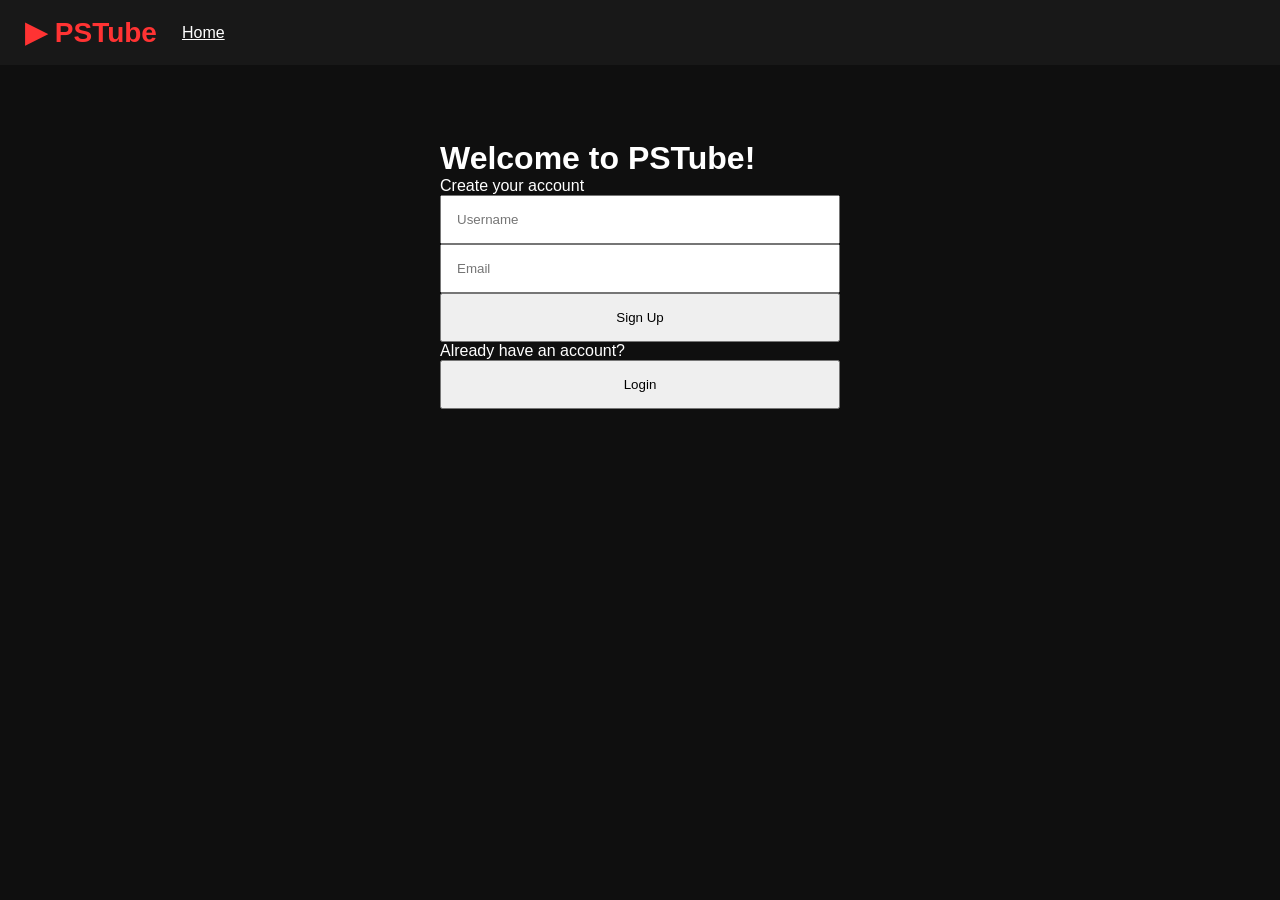
<file: account.html>
<!DOCTYPE html>
<html lang="en">
<head>
    <meta charset="UTF-8">
    <meta name="viewport" content="width=device-width, initial-scale=1.0">
    <title>PSTube Account</title>
    <link rel="stylesheet" href="style.css">
</head>
<body>

<header>
    <div class="logo">▶ PSTube</div>
    <a href="index.html" style="color:white">Home</a>
</header>

<main style="max-width:450px;margin:50px auto">

    <h1>Welcome to PSTube!</h1>
    <p>Create your account</p>

    

    <input id="username" type="text"
        placeholder="Username"
        style="width:100%;padding:15px">

    

    <input id="email" type="email"
        placeholder="Email"
        style="width:100%;padding:15px">

    

    <button onclick="alert('Connect a secure authentication service to create your account.')"
        style="padding:15px;width:100%;cursor:pointer">
        Sign Up
    </button>

    

    <p>Already have an account?</p>

    <button onclick="alert('Login will be available after authentication setup.')"
        style="padding:15px;width:100%;cursor:pointer">
        Login
    </button>

</main>

</body>
</html>
</file>
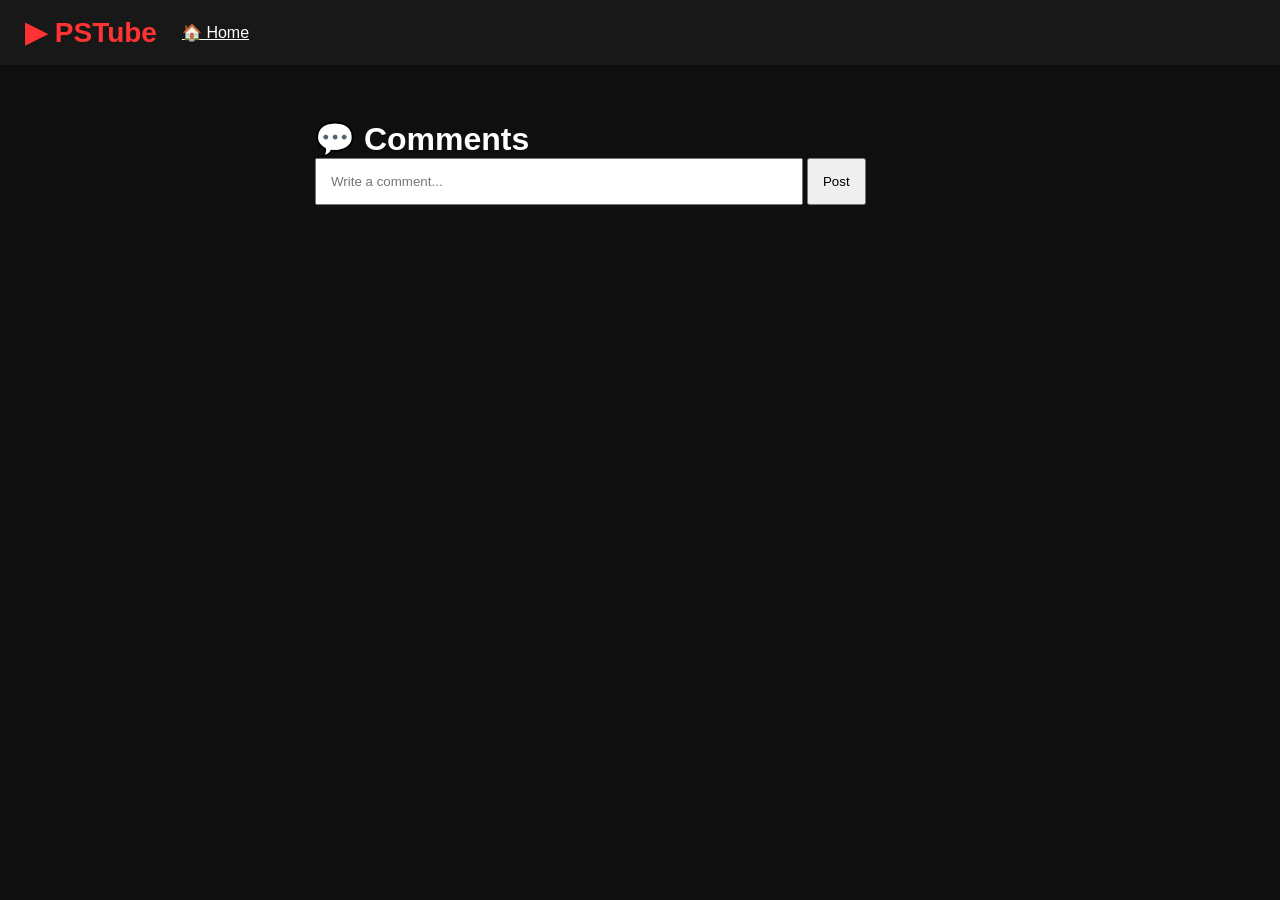
<file: comments.html>
<!DOCTYPE html>
<html lang="en">
<head>
    <meta charset="UTF-8">
    <meta name="viewport" content="width=device-width, initial-scale=1.0">
    <title>PSTube Comments</title>
    <link rel="stylesheet" href="style.css">
</head>
<body>

<header>
    <div class="logo">▶ PSTube</div>
    <a href="index.html" style="color:white">🏠 Home</a>
</header>

<main style="max-width:700px;margin:30px auto">

    <h1>💬 Comments</h1>
    

    <input id="commentInput"
        placeholder="Write a comment..."
        style="width:75%;padding:14px">

    <button onclick="addComment()"
        style="padding:14px">
        Post
    </button>

    <div id="commentsList" style="margin-top:30px"></div>

</main>

<script>
function addComment() {
    const input = document.getElementById("commentInput");
    const list = document.getElementById("commentsList");

    if (!input.value.trim()) return;

    const comment = document.createElement("p");
    comment.textContent = "👤 PSTube User: " + input.value;
    comment.style.padding = "15px";
    comment.style.background = "#222";
    comment.style.marginBottom = "10px";
    comment.style.borderRadius = "10px";

    list.prepend(comment);
    input.value = "";
}
</script>

</body>
</html>
</file>
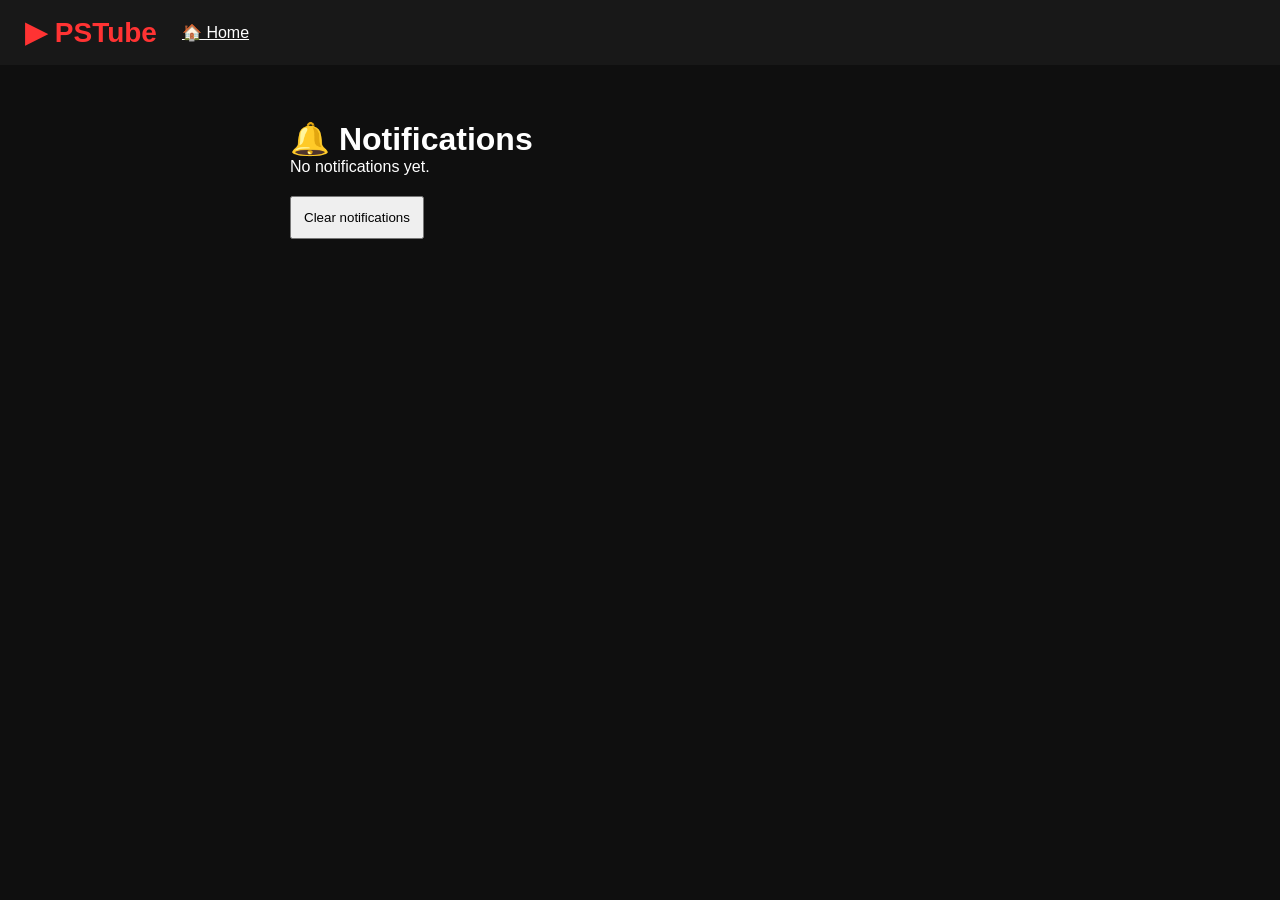
<file: notifications.html>
<!DOCTYPE html>
<html lang="en">
<head>
    <meta charset="UTF-8">
    <meta name="viewport" content="width=device-width, initial-scale=1.0">
    <title>Notifications - PSTube</title>
    <link rel="stylesheet" href="style.css">
</head>
<body>

<header>
    <div class="logo">▶ PSTube</div>
    <a href="index.html" style="color:white">🏠 Home</a>
</header>

<main style="max-width:750px;margin:30px auto">

    <h1>🔔 Notifications</h1>
    

    <div id="notificationList"></div>

    <button onclick="clearNotifications()"
        style="padding:12px;margin-top:20px">
        Clear notifications
    </button>

</main>

<script>
const notifications = JSON.parse(
    localStorage.getItem("pstube_notifications") || "[]"
);

const list = document.getElementById("notificationList");

function showNotifications() {
    list.innerHTML = "";

    if (notifications.length === 0) {
        list.textContent = "No notifications yet.";
        return;
    }

    notifications.forEach(function(item) {
        const div = document.createElement("div");
        div.style.padding = "18px";
        div.style.background = "#222";
        div.style.marginBottom = "12px";
        div.style.borderRadius = "10px";
        div.textContent = "🔔 " + item;
        list.appendChild(div);
    });
}

function clearNotifications() {
    localStorage.removeItem("pstube_notifications");
    notifications.length = 0;
    showNotifications();
}

showNotifications();
</script>

</body>
</html>
</file>
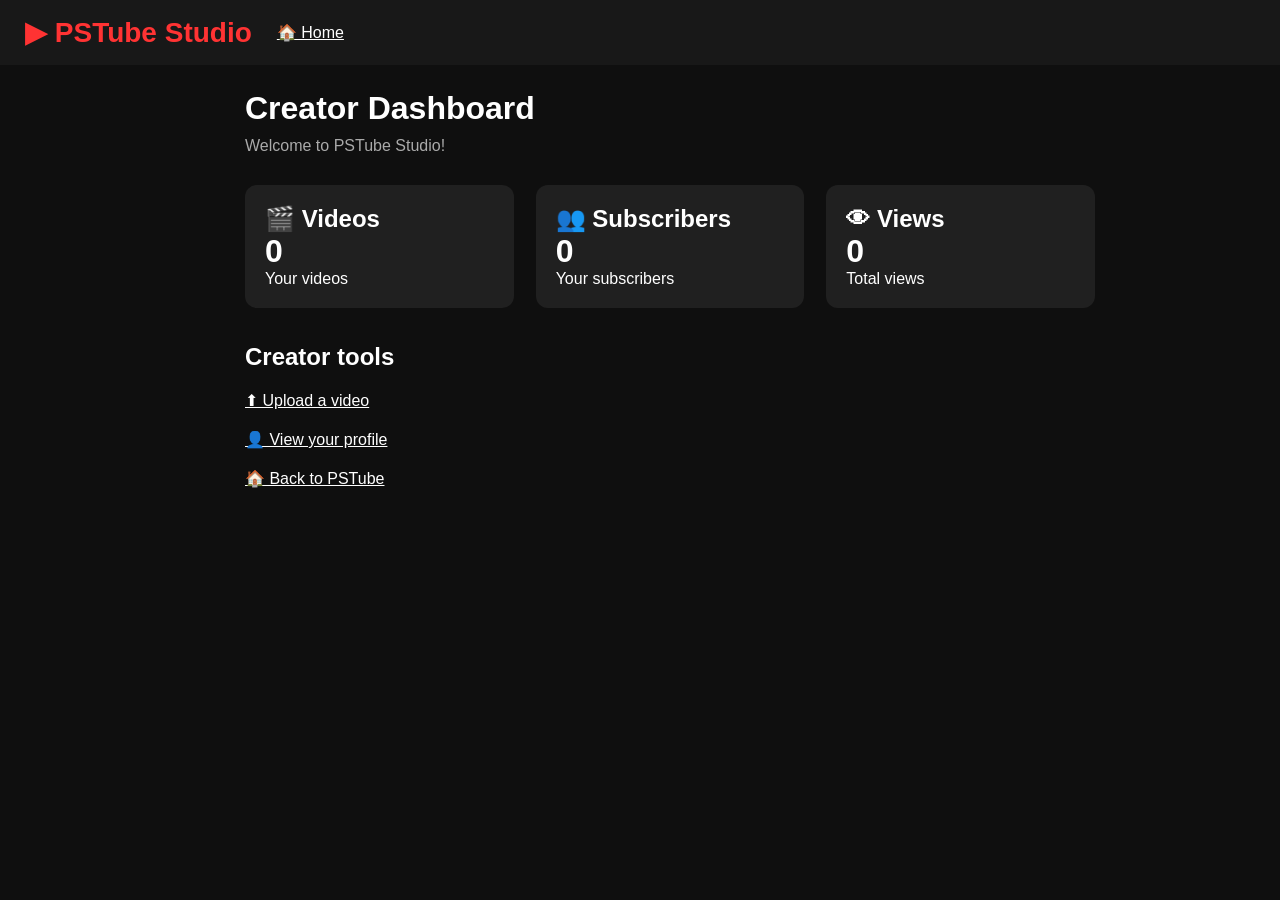
<file: studio.html>
<!DOCTYPE html>
<html lang="en">
<head>
    <meta charset="UTF-8">
    <meta name="viewport" content="width=device-width, initial-scale=1.0">
    <title>PSTube Studio</title>
    <link rel="stylesheet" href="style.css">
</head>
<body>

<header>
    <div class="logo">▶ PSTube Studio</div>
    <a href="index.html" style="color:white">🏠 Home</a>
</header>

<main style="margin-left:220px;max-width:900px">

    <h1>Creator Dashboard</h1>
    <p style="color:#aaa;margin-top:10px">
        Welcome to PSTube Studio!
    </p>

    <div class="videos" style="margin-top:30px">

        <div class="video" style="padding:20px">
            <h2>🎬 Videos</h2>
            <h1>0</h1>
            <p>Your videos</p>
        </div>

        <div class="video" style="padding:20px">
            <h2>👥 Subscribers</h2>
            <h1>0</h1>
            <p>Your subscribers</p>
        </div>

        <div class="video" style="padding:20px">
            <h2>👁 Views</h2>
            <h1>0</h1>
            <p>Total views</p>
        </div>

    </div>

    <h2 style="margin-top:35px">Creator tools</h2>

    <p style="margin-top:20px">
        <a href="upload.html" style="color:white">
            ⬆ Upload a video
        </a>
    </p>

    <p style="margin-top:20px">
        <a href="profile.html" style="color:white">
            👤 View your profile
        </a>
    </p>

    <p style="margin-top:20px">
        <a href="index.html" style="color:white">
            🏠 Back to PSTube
        </a>
    </p>

</main>

</body>
</html>
</file>
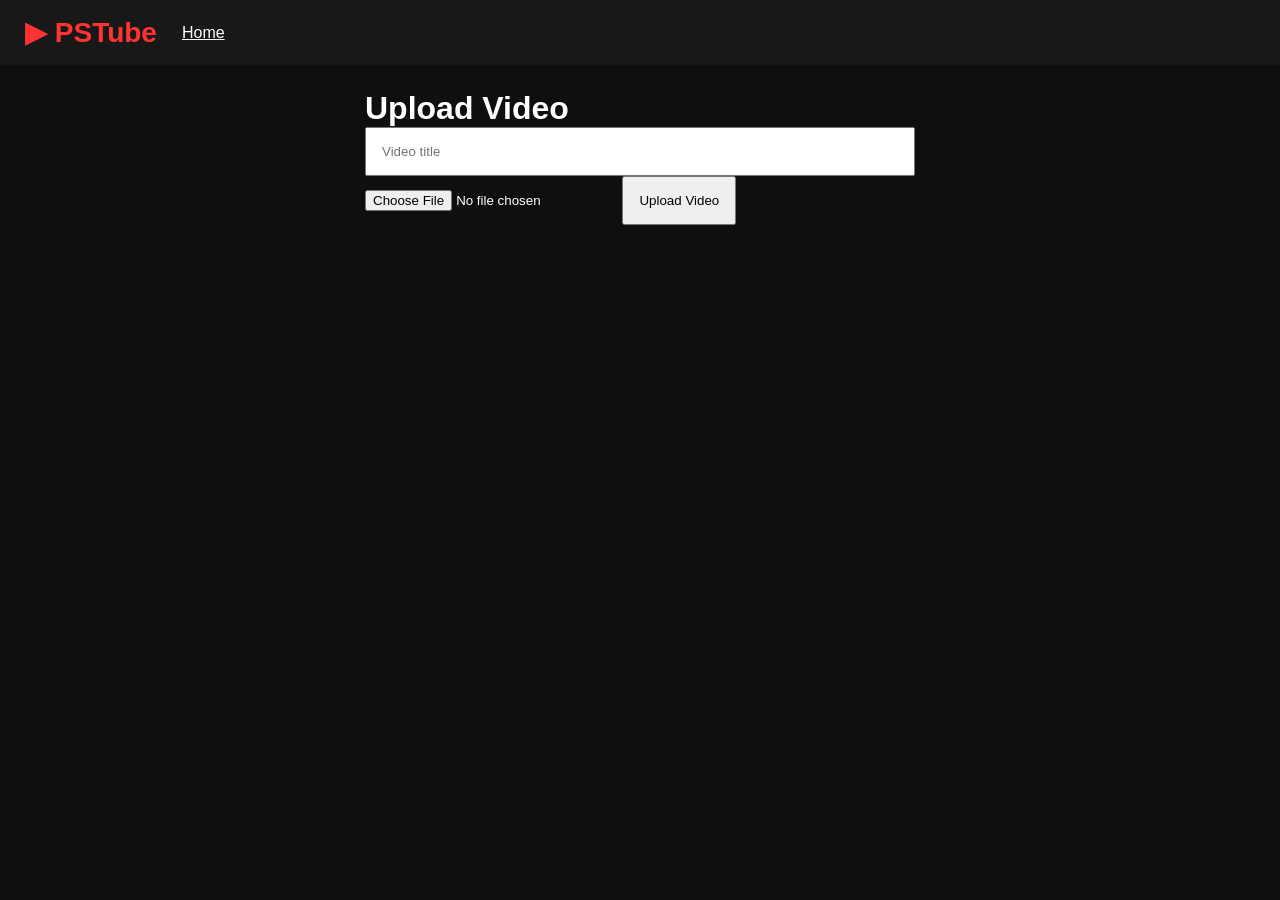
<file: upload.html>
<!DOCTYPE html>
<html lang="en">
<head>
    <meta charset="UTF-8">
    <meta name="viewport" content="width=device-width, initial-scale=1.0">
    <title>Upload - PSTube</title>
    <link rel="stylesheet" href="style.css">
</head>
<body>

<header>
    <div class="logo">▶ PSTube</div>
    <a href="index.html" style="color:white">Home</a>
</header>

<main style="margin: auto; max-width:600px">

    <h1>Upload Video</h1>

    

    <input id="title" type="text"
        placeholder="Video title"
        style="padding:15px; width:100%">

    

    <input id="videoFile" type="file"
        accept="video/*">

    

    <button onclick="uploadVideo()"
        style="padding:15px; cursor:pointer">
        Upload Video
    </button>

    <p id="message" style="margin-top:20px"></p>

</main>

<script src="script.js"></script>

</body>
</html>
</file>
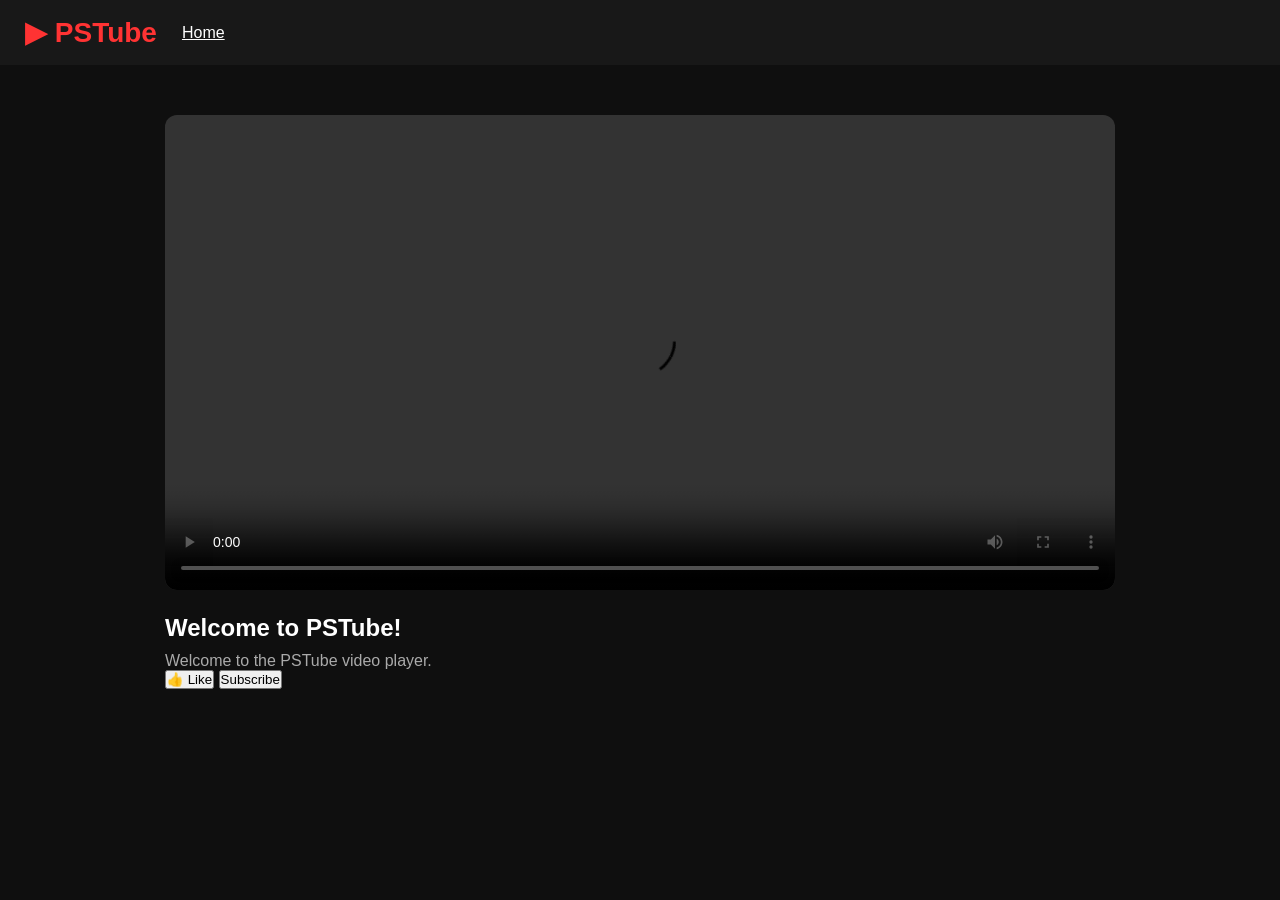
<file: watch.html>
<!DOCTYPE html>
<html lang="en">
<head>
    <meta charset="UTF-8">
    <meta name="viewport" content="width=device-width, initial-scale=1.0">
    <title>PSTube - Watch</title>
    <link rel="stylesheet" href="style.css">
</head>
<body>
    <script>
const params = new URLSearchParams(window.location.search);
const title = params.get("title");

if (title) {
    document.getElementById("videoTitle").textContent = title;
}
</script>

<header>
    <div class="logo">▶ PSTube</div>
    <a href="index.html" style="color:white">Home</a>
</header>

<main style="margin-left:0; max-width:1000px; margin:auto">

    <video
        controls
        autoplay
        style="width:100%; border-radius:12px; margin-top:25px"
        src="https://interactive-examples.mdn.mozilla.net/media/cc0-videos/flower.mp4">
    </video>

    <h2 style="margin-top:20px">
        Welcome to PSTube!
    </h2>

    <p style="color:#aaa; margin-top:10px">
        Welcome to the PSTube video player.
    </p>

<button onclick="toggleLike(this, 'video1')">
    👍 Like
</button>

<button onclick="toggleSubscribe(this, 'PSTube')">
    Subscribe
</button>

<script src="engagement.js"></script>

</main>

</body>
</html>
</file>
<file: style.css>
* {
    margin: 0;
    padding: 0;
    box-sizing: border-box;
}

body {
    background: #0f0f0f;
    color: white;
    font-family: Arial, sans-serif;
}

header {
    height: 65px;
    background: #181818;
    display: flex;
    align-items: center;
    padding: 0 25px;
    gap: 25px;
    position: sticky;
    top: 0;
}

.logo {
    color: #ff3333;
    font-size: 28px;
    font-weight: bold;
}

.search {
    margin-left: auto;
    width: 45%;
    padding: 12px;
    border-radius: 25px;
    border: 1px solid #444;
    background: #222;
    color: white;
}

.sidebar {
    position: fixed;
    width: 200px;
    top: 65px;
    bottom: 0;
    background: #181818;
    padding: 20px;
}

.sidebar a {
    display: block;
    color: white;
    text-decoration: none;
    padding: 15px;
    border-radius: 10px;
}

.sidebar a:hover {
    background: #333;
}

main {
    margin-left: 220px;
    padding: 25px;
}

.videos {
    display: grid;
    grid-template-columns: repeat(auto-fit, minmax(230px, 1fr));
    gap: 22px;
}

.video {
    background: #202020;
    border-radius: 12px;
    overflow: hidden;
}

.video img {
    width: 100%;
    aspect-ratio: 16 / 9;
    object-fit: cover;
}

.video h3 {
    padding: 12px;
}

max-width: 600px {
    .sidebar {
        width: 65px;
        padding: 5px;
    }

    .sidebar a {
        font-size: 12px;
        padding: 12px 3px;
    }

    main {
        margin-left: 70px;
        padding: 10px;
    }

    .search {
        width: 45%;
    }
}
</file>
